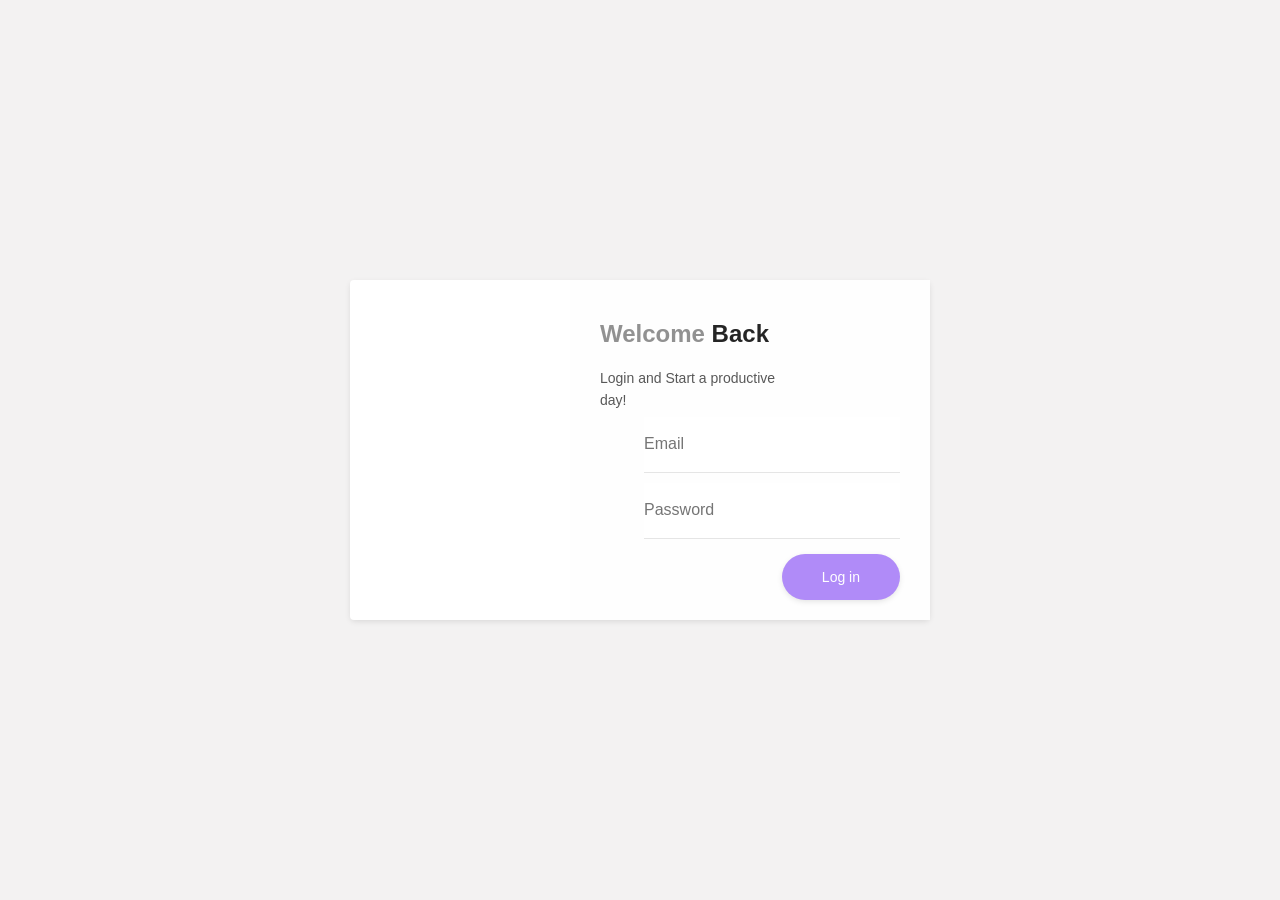
<file: v1/index.html>
<!DOCTYPE html>
<html lang="en">

<head>
    <meta charset="UTF-8">
    <meta http-equiv="X-UA-Compatible" content="IE=edge">
    <meta name="viewport" content="width=device-width, initial-scale=1.0">
    <title> Login Page </title>
    <link rel="stylesheet" href="style.css">
</head>

<body>

    <div class="session">
        <div class="left"></div>

        <form action="" class="log.in" autocomplete="off">
            <h4>Welcome <span>Back</span></h4>
            <p> Login and Start a productive day! </p>
            <div class="floating-label">
                <input placeholder="Email" type="email" name="email" id="email" autocomplete="off">
                <label for="email">Email:</label>
            </div>
            <div class="floating-label">
                <input type="password" placeholder="Password" name="password" id="password" autocomplete="off">
                <label for="password">Password</label>
            </div>
            <button type="submit" onclick="return false;">Log in</button>
        </form>

    </div>

</body>
</html>
</file>
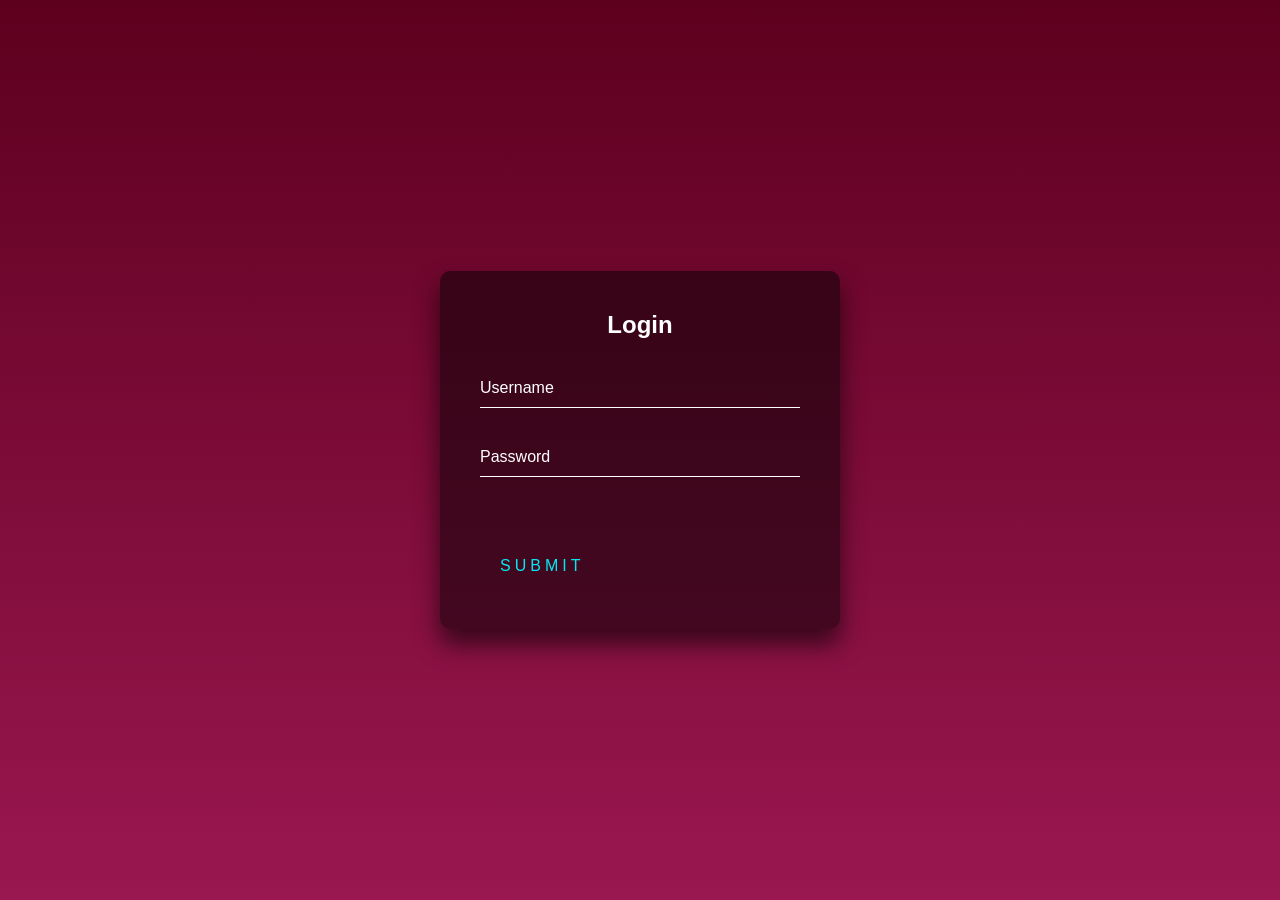
<file: v2/index.html>
<!DOCTYPE html>
<html lang="en">

<head>
    <meta charset="UTF-8">
    <meta http-equiv="X-UA-Compatible" content="IE=edge">
    <meta name="viewport" content="width=device-width, initial-scale=1.0">
    <title> Animated Login Form </title>
    <link rel="stylesheet" href="style.css">
</head>
        <!-- ------------- Let's start to code body -------------------- -->
<body>
    
    <div class="login-box">
        <h2>Login</h2>
        <form>
            <div class="user-box">
                <input type="text" name="" required="">
                <label> Username </label>
            </div>
            <div class="user-box">
                <input type="password" required="">
                <label> Password </label>
            </div>
            <a href="#">
                <span></span>
                <span></span>
                <span></span>
                <span></span>
                Submit
            </a>
        </form>
    </div>
    
</body>
</html>
</file>
<file: v1/style.css>
* {
    font-family: -apple-system, BlinkMacSystemFont, 'Segoe UI', Roboto, Oxygen, Ubuntu, Cantarell, 'Open Sans', 'Helvetica Neue', sans-serif;
    font-weight: 300;
    margin: 0;
}


body{
    height: 100vh;
    width: 100vw;
    margin: 0 0;
    display: flex;
    align-items: flex-start;
    justify-content: flex-start;
    background: #f3f2f2;
}

h4{
    font-size: 24px;
    font-weight: 600;
    color: #000;
    opacity: 0.85;
}

label{
    font-size: 12.5px;
    color: #000;
    opacity: 0.8;
    font-weight: 400;
}

form{
    padding: 40px 30px;
    background: #fefefe;
    display: flex;
    flex-direction: column;
    align-items: flex-start;
    padding-bottom: 20px;
    width: 300px;
}

form h4{
    margin-bottom: 20px;
    color: rgba(0,0,0,0.5);
}

form h4 span{
    color: black;
    font-weight: 700;
}

form p{
    line-height: 155%;
    margin-bottom: 5px;
    font-size: 14px;
    color: #000;
    opacity: 0.65;
    font-weight: 400;
    max-width: 200px;
}

button{
    -webkit-appearance: none;
    width: auto;
    min-width: 100px;
    border-radius: 24px;
    text-align: center;
    padding: 15px 40px;
    margin-top: 5px;
    background-color: #b08bf8;
    color: #fff;
    font-size: 14px;
    margin-left: auto;
    font-weight: 500;
    box-shadow: 0px 2px 6px -1px rgba(0,0,0,0.13);
    border: none;
    transition: all 0.3s ease;
    outline: 0;
}

button:hover {
    transform: translateY(-3px);
    box-shadow: 0 2px 6px -1px rgba(182, 157, 230, 0.65);
}

button:hover:active {
  transform: scale(0.99);
}

input {
    font-size: 16px;
    padding: 20px 0px;
    height: 56px;
    border: none;
    border-bottom: solid 1px rgba(0, 0, 0, 0.1);
    background: #fff;
    width: 280px;
    box-sizing: border-box;
    transition: all 0.3s linear;
    color: #000;
    font-weight: 400;
    -webkit-appearance: none;
}

input:focus {
    border-bottom: solid 1px #b69de6;
    outline: 0;
    box-shadow: 0 2px 6px -8px rgba(182, 157, 230, 0.45);
}

.floating-label {
    position: relative;
    margin-bottom: 10px;
    width: 100%;
}

.floating-label label {
    position: absolute;
    top: calc(50% - 7px);
    left: 0;
    opacity: 0;
    transition: all 0.3s ease;
    padding-left: 44px;
}

.floating-label input {
    width: calc(100% - 44px);
    margin-left: auto;
    display: flex;
}

.floating-label .icon {
    position: absolute;
    top: 0;
    left: 0;
    height: 56px;
    width: 44px;
    display: flex;
}

.floating-label .icon svg {
    height: 30px;
    width: 30px;
    margin: auto;
    opacity: 0.15;
    transition: all 0.3s ease;
}

.floating-label .icon svg path {
    transition: all 0.3s ease;
}

.floating-label input:not(:-moz-placeholder-shown) {
    padding: 28px 0px 12px 0px;
}

.floating-label input:not(:-ms-input-placeholder) {
    padding: 28px 0px 12px 0px;
}

.floating-label input:not(:placeholder-shown) {
    padding: 28px 0px 12px 0px;
}

.floating-label input:not(:-moz-placeholder-shown) + label {
    transform: translateY(-10px);
    opacity: 0.7;
}

.floating-label input:not(:-ms-input-placeholder) + label {
    transform: translateY(-10px);
    opacity: 0.7;
}

.floating-label input:not(:placeholder-shown) + label {
    transform: translateY(-10px);
    opacity: 0.7;
}

.floating-label input:valid:not(:-moz-placeholder-shown) + label + .icon svg {
    opacity: 1;
}

.floating-label input:valid:not(:-ms-input-placeholder) + label + .icon svg {
    opacity: 1;
}

.floating-label input:valid:not(:placeholder-shown) + label + .icon svg {
    opacity: 1;
}

.floating-label
    input:valid:not(:-moz-placeholder-shown)
    + label
    + .icon
    svg
    path {
    fill: #b69de6;
}

.floating-label
    input:valid:not(:-ms-input-placeholder)
    + label
    + .icon
    svg
    path {
    fill: #b69de6;
}

  .floating-label input:valid:not(:placeholder-shown) + label + .icon svg path {
    fill: #b69de6;
}

.floating-label input:not(:valid):not(:focus) + label + .icon {
    -webkit-animation-name: shake-shake;
    animation-name: shake-shake;
    -webkit-animation-duration: 0.3s;
    animation-duration: 0.3s;
}
  
@-webkit-keyframes shake-shake {
0% {
     transform: translateX(-3px);
}

20% {
      transform: translateX(3px);
}

40% {
      transform: translateX(-3px);
}

60% {
      transform: translateX(3px);
}

80% {
      transform: translateX(-3px);
}

100% {
      transform: translateX(0px);
}
}
  
  @keyframes shake-shake {
    0% {
      transform: translateX(-3px);
    }
    20% {
      transform: translateX(3px);
    }
    40% {
      transform: translateX(-3px);
    }
    60% {
      transform: translateX(3px);
    }
    80% {
      transform: translateX(-3px);
    }
    100% {
      transform: translateX(0px);
    }
  }

.session {
    display: flex;
    flex-direction: row;
    width: auto;
    height: auto;
    margin: auto auto;
    background: #ffffff;
    border-radius: 4px;
    box-shadow: 0px 2px 6px -1px rgba(0, 0, 0, 0.12);
}
  
.left {
    width: 220px;
    height: auto;
    min-height: 100%;
    position: relative;
    background-image: url("https://www.alucoildesign.com/assets/app/media/img/bg/bg-1.jpg");
    background-size: cover;
    border-top-left-radius: 4px;
    border-bottom-left-radius: 4px;
}

.left svg {
    height: 40px;
    width: auto;
    margin: 20px;
}
</file>
<file: v2/style.css>
html {
    height: 100%;
}

body {
    margin: 0;
    padding: 0;
    font-family: sans-serif;
    background: linear-gradient(#5D001E , #9A1750) ;
}

.login-box {
    position: absolute;
    top: 50%;
    left: 50%;
    width: 400px;
    padding: 40px;
    transform: translate(-50%, -50%);
    background: rgba(0, 0, 0, 0.5);
    box-sizing: border-box;
    box-shadow: 0 15px 25px rgba(0, 0, 0, 0.6);
    border-radius: 10px;
}

.login-box h2{
    margin: 0 0 30px;
    padding: 0;
    color: #fff;
    text-align: center;
}

.login-box .user-box {
    position: relative;
}

.login-box .user-box input{
    width: 100%;
    padding: 10px 0;
    font-size: 16px;
    color: #fff;
    margin-bottom: 30px;
    border: none;
    border-bottom: 1px solid #fff;
    outline: none;
    background: transparent;
}

.login-box .user-box label {
    position: absolute;
    top: 0;
    left: 0;
    padding: 10px 0;
    font-size: 16px;
    color: #fff;
    pointer-events: none;
    transition: .5s ;
}

.login-box .user-box input:focus ~ label,
.login-box .user-box input:valid ~ label {
    top: -20px;
    left: 0;
    color: #03e9f4;
    font-size: 12px;
}

.login-box form a{
    position: relative;
    display: inline-block;
    padding: 10px 20px;
    color: #03e9f4;
    font-size: 16px;
    text-decoration: none;
    text-transform: uppercase;
    overflow: hidden;
    transition: 0.5s ;
    margin-top: 40px;
    letter-spacing: 4px;
}

.login-box a:hover {
    background: #03e9f4;
    color: #fff;
    border-radius: 5px;
    box-shadow: 0 0 5px #03e9f4,
    0 0 25px #03e9f4,
    0 0 50px #03e9f4,
    0 0 100px #03e9f4;
}

.login-box a span {
    position: absolute;
    display: block;
}

.login-box a span:nth-child(1) {
    top: 0;
    left: -100%;
    width: 100%;
    height: 2px;
    background: linear-gradient(90deg, transparent, #03e9f4);
    animation: btn-anim1 1s linear infinite;
}

@keyframes btn-anim1 {
    0% {left: -100% }
    50%, 100% {left: 100%;}}
    .login-box a span:nth-child(2) {
        top: -100%;
        right: 0;
        width: 2px;
        height: 100%;
        background: linear-gradient(180deg, transparent, #03e9f4);
        animation: btn-anim2 1s linear infinite;
        animation-delay: 0.25s ;
}

@keyframes btn-anim2 {
    0% { top: -100%; }
    50%, 100% {top: 100%; }}
    .login-box a span:nth-child(3) {
        bottom: 0;
        right: -100%;
        width: 100%;
        height: 2px;
        background: linear-gradient(270deg,  transparent, #03e9f4);
        animation: btn-anim3 1s linear infinite;
        animation-delay: 0.5s ;
    
}
</file>
